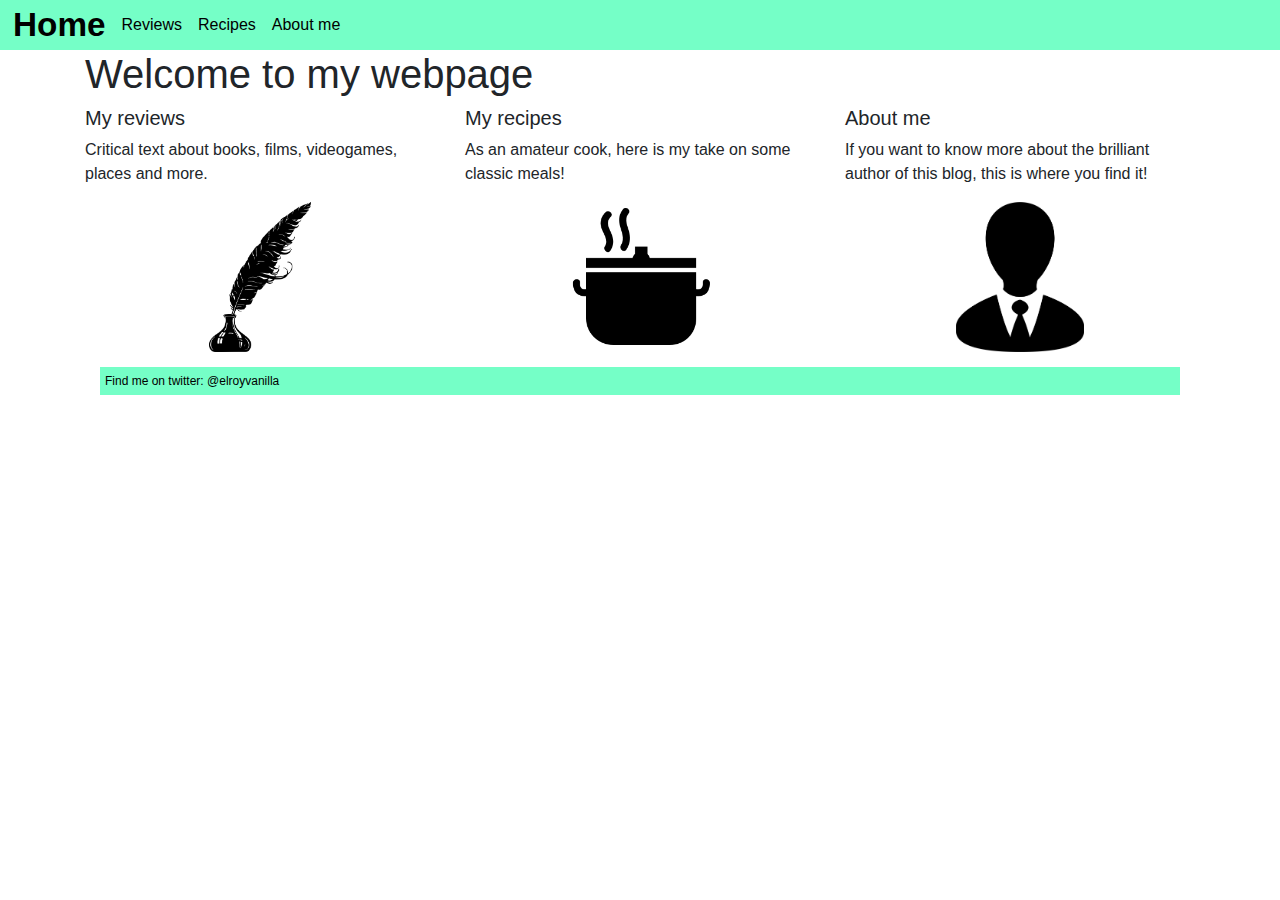
<file: index.html>
<!doctype html>
<html lang="en">
  <head>
    <!-- Required meta tags -->
    <meta charset="utf-8">
    <meta name="viewport" content="width=device-width, initial-scale=1, shrink-to-fit=no">

    <!-- Bootstrap CSS -->
    <link rel="stylesheet" href="bootstrap.min.css">
    <!-- My bespoke CSS -->
    <link rel="stylesheet" href="custom-stylesheet.css">
    </style>
    <title>Elroy Vanillas's Home</title>
  </head>
  <body>
    <nav class="navbar navbar-expand-lg">
        <div class="navbar-nav">
          <a class="nav-item nav-link active" href="index.html">Home</a>
          <a class="nav-item nav-link" href="reviews.html">Reviews</a>
          <a class="nav-item nav-link" href="recipes.html">Recipes</a>
          <a class="nav-item nav-link" href="aboutme.html">About me</a>
        </div>
    </nav>
    <div class="container">
      <div class="row">
        <div class="col">
          <h1>Welcome to my webpage</h1>
        </div>
      </div>
      <div class="row">
        <div class="col">
          <h5>My reviews</h5>
          <p>Critical text about books, films, videogames, places and more.</p>
          <a href="reviews.html">
            <img src="assets/quillclipart.png" alt="" height="150px" class="mx-auto d-block">
          </a>
        </div>

        <div class="col">
          <h5>My recipes</h5>
          <p>As an amateur cook, here is my take on some classic meals!</p>
          <a href="recipes.html">
            <img src="assets/foodclipart.png" alt="" height="150px" class="mx-auto d-block">
          </a>
        </div>

        <div class="col">
          <h5>About me</h5>
          <p>If you want to know more about the brilliant author of this blog, this is where you find it!</p>
          <a href="aboutme.html">
            <img src="assets/manface.png" alt="" height="150px" class="mx-auto d-block">
          </a>
        </div>

      </div>

      <div class="footer">
          <div class="row">
            <div class="col-12">
              Find me on twitter: @elroyvanilla
            </div>
          </div>

       </div>
     </div>



    <!-- Optional JavaScript -->
    <!-- jQuery first, then Popper.js, then Bootstrap JS -->
    <script src="scripts/jquery-3.4.1.slim.min.js"></script>
    <script src="scripts/popper.min.js"></script>
    <script src="scripts/bootstrap.min.js"></script>
  </body>
</html>
</file>
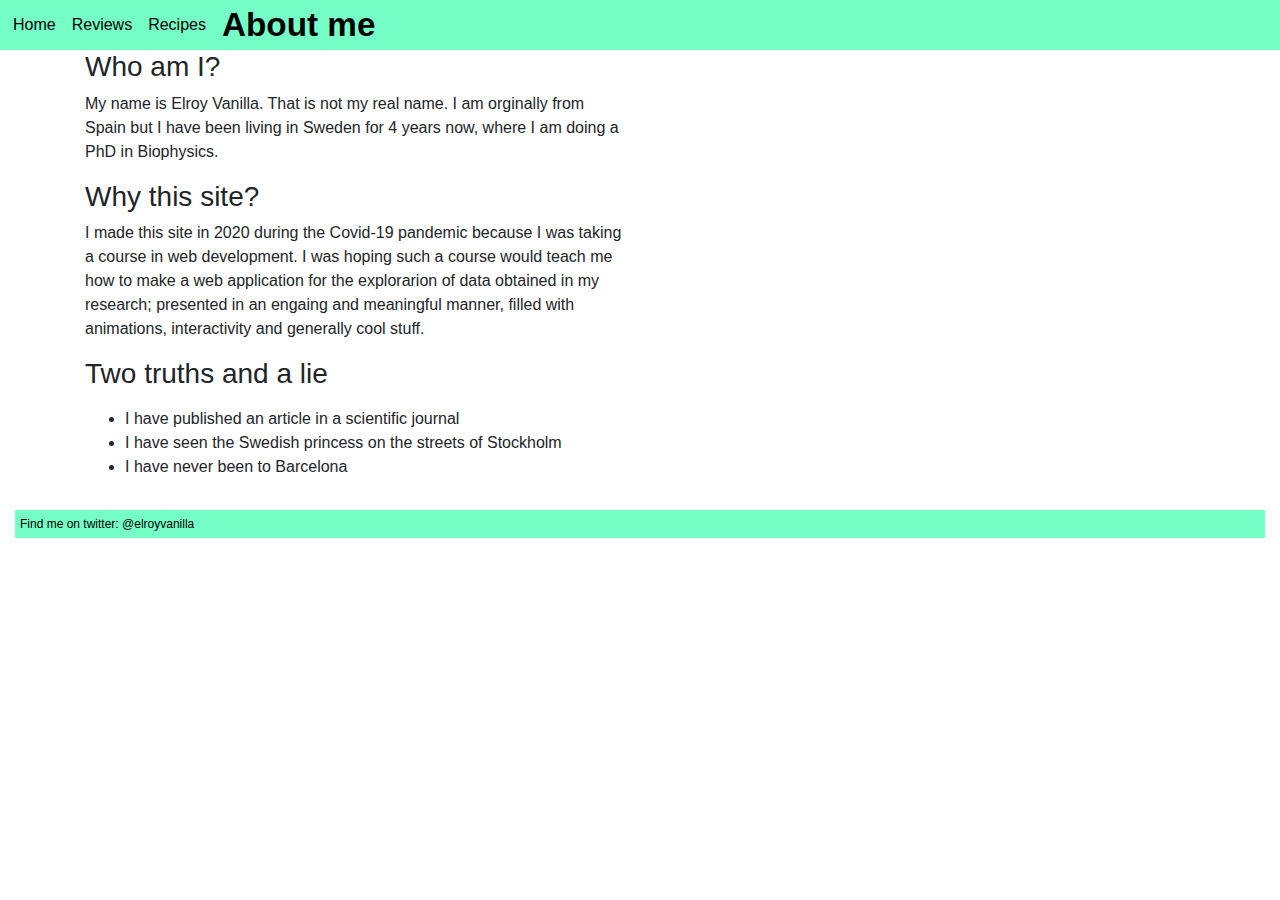
<file: aboutme.html>
<!doctype html>
<html lang="en">
  <head>
    <!-- Required meta tags -->
    <meta charset="utf-8">
    <meta name="viewport" content="width=device-width, initial-scale=1, shrink-to-fit=no">

    <!-- Bootstrap CSS -->
    <link rel="stylesheet" href="bootstrap.min.css">
    <!-- My bespoke CSS -->
    <link rel="stylesheet" href="custom-stylesheet.css">
    </style>
    <title>Elroy Vanilla, About me</title>
  </head>
    <body>
      <nav class="navbar navbar-expand-lg">
          <div class="navbar-nav">
            <a class="nav-item nav-link" href="index.html">Home</a>
            <a class="nav-item nav-link" href="reviews.html">Reviews</a>
            <a class="nav-item nav-link" href="recipes.html">Recipes</a>
            <a class="nav-item nav-link active" href="aboutme.html">About me</a>
          </div>
      </nav>
      <div class="container">
        <div class="row">
          <div class="col-6">
            <article class="main">
              <h3>Who am I?</h3>
              <p>
                My name is Elroy Vanilla. That is not my real name.
                I am orginally from Spain but I have been living in Sweden for 4 years now,
                where I am doing a PhD in Biophysics.
              </p>
              <h3>Why this site?</h3>
              <p>
                I made this site in 2020 during the Covid-19 pandemic because I was taking a
                course in web development. I was hoping such a course would teach me how
                to make a web application for the explorarion of data obtained in my research;
                presented in an engaing and meaningful manner,
                filled with animations, interactivity and generally cool stuff.
              </p>
              <h3>Two truths and a lie</h3>
              <p>
                <ul>
                  <li>I have published an article in a scientific journal</li>
                  <li>I have seen the Swedish princess on the streets of Stockholm</li>
                  <li>I have never been to Barcelona</li>
                </ul>
              </p>
            </article>
          </div>

        </div>
      </div>
      <div class="footer">
          <div class="row">
            <div class="col-12">
              Find me on twitter: @elroyvanilla
            </div>
          </div>

       </div>


    </body>
</html>
</file>
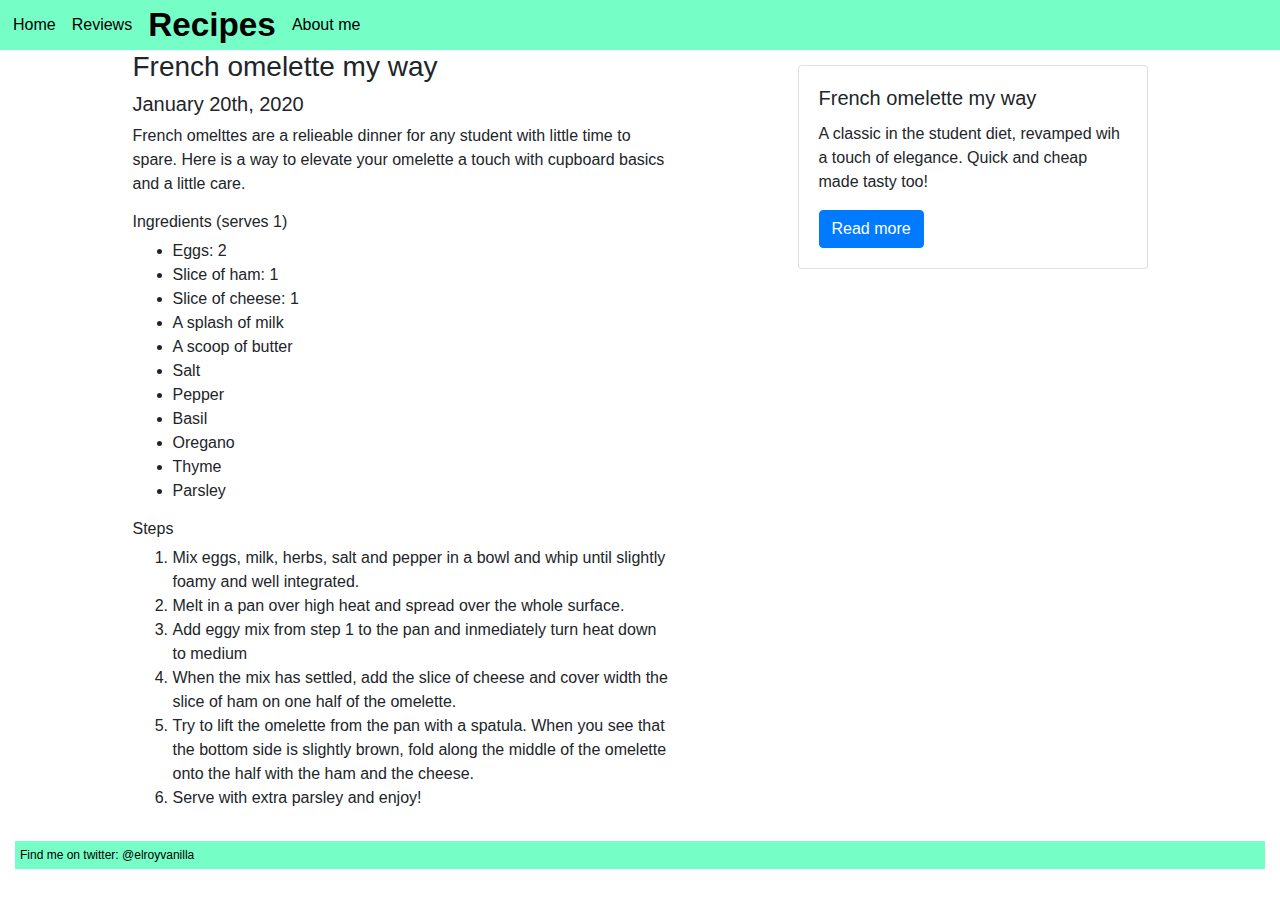
<file: recipes.html>
<!doctype html>
<html lang="en">
  <head>
    <!-- Required meta tags -->
    <meta charset="utf-8">
    <meta name="viewport" content="width=device-width, initial-scale=1, shrink-to-fit=no">

    <!-- Bootstrap CSS -->
    <link rel="stylesheet" href="bootstrap.min.css">
    <!-- My bespoke CSS -->
    <link rel="stylesheet" href="custom-stylesheet.css">
    </style>
    <title>Elroy Vanilla, Recipes</title>
  </head>
    <body>
      <nav class="navbar navbar-expand-lg">
          <div class="navbar-nav">
            <a class="nav-item nav-link" href="index.html">Home</a>
            <a class="nav-item nav-link" href="reviews.html">Reviews</a>
            <a class="nav-item nav-link active" href="recipes.html">Recipes</a>
            <a class="nav-item nav-link" href="aboutme.html">About me</a>
          </div>
      </nav>
      <div class="container">
        <div class="row justify-content-around">
          <!-- This is the column with the reviews -->
          <div class="col-md-6">
            <article class="" id="FOMW-recipe">
              <h3>French omelette my way</h3>
              <h5>January 20th, 2020</h6>
                <p>
                  French omelttes are a relieable dinner for any student with little
                  time to spare. Here is a way to elevate your omelette a touch
                  with cupboard basics and a little care.
                </p>
                <h6>Ingredients (serves 1)</h6>
                <ul>
                  <li>Eggs: 2</li>
                  <li>Slice of ham: 1</li>
                  <li>Slice of cheese: 1</li>
                  <li>A splash of milk</li>
                  <li>A scoop of butter</li>
                  <li>Salt</li>
                  <li>Pepper</li>
                  <li>Basil</li>
                  <li>Oregano</li>
                  <li>Thyme</li>
                  <li>Parsley</li>
                </ul>
              <h6>Steps</h6>
              <ol>
                <li>
                  Mix eggs, milk, herbs, salt and pepper in a bowl and whip until
                  slightly foamy and well integrated.
                </li>
                <li>
                  Melt in a pan over high heat and spread over the whole surface.
                </li>
                <li>
                  Add eggy mix from step 1 to the pan and inmediately turn heat down
                  to medium
                </li>
                <li>
                  When the mix has settled, add the slice of cheese and cover width
                  the slice of ham on one half of the omelette.
                </li>
                <li>
                  Try to lift the omelette from the pan with a spatula. When you see
                  that the bottom side is slightly brown, fold along the middle of the
                  omelette onto the half with the ham and the cheese.
                </li>
                <li>
                  Serve with extra parsley and enjoy!
                </li>
              </ol>

            </article>
          </div>
          <!-- This is the column with the cards -->
          <div class="col-sm-4">
            <div class="card mb-3">
              <div class="card-body">
                <h5 class="card-title">French omelette my way</h5>
                <p class="card-text">
                  A classic in the student diet, revamped wih a touch of elegance.
                  Quick and cheap made tasty too!
                </p>
                <a href="#FOMW-recipe" class="btn btn-primary">Read more</a>
              </div>
            </div>
          </div>
        </div>
      </div>


      <div class="footer">
          <div class="row">
            <div class="col-12">
              Find me on twitter: @elroyvanilla
            </div>
          </div>

       </div>


    </body>
</html>
</file>
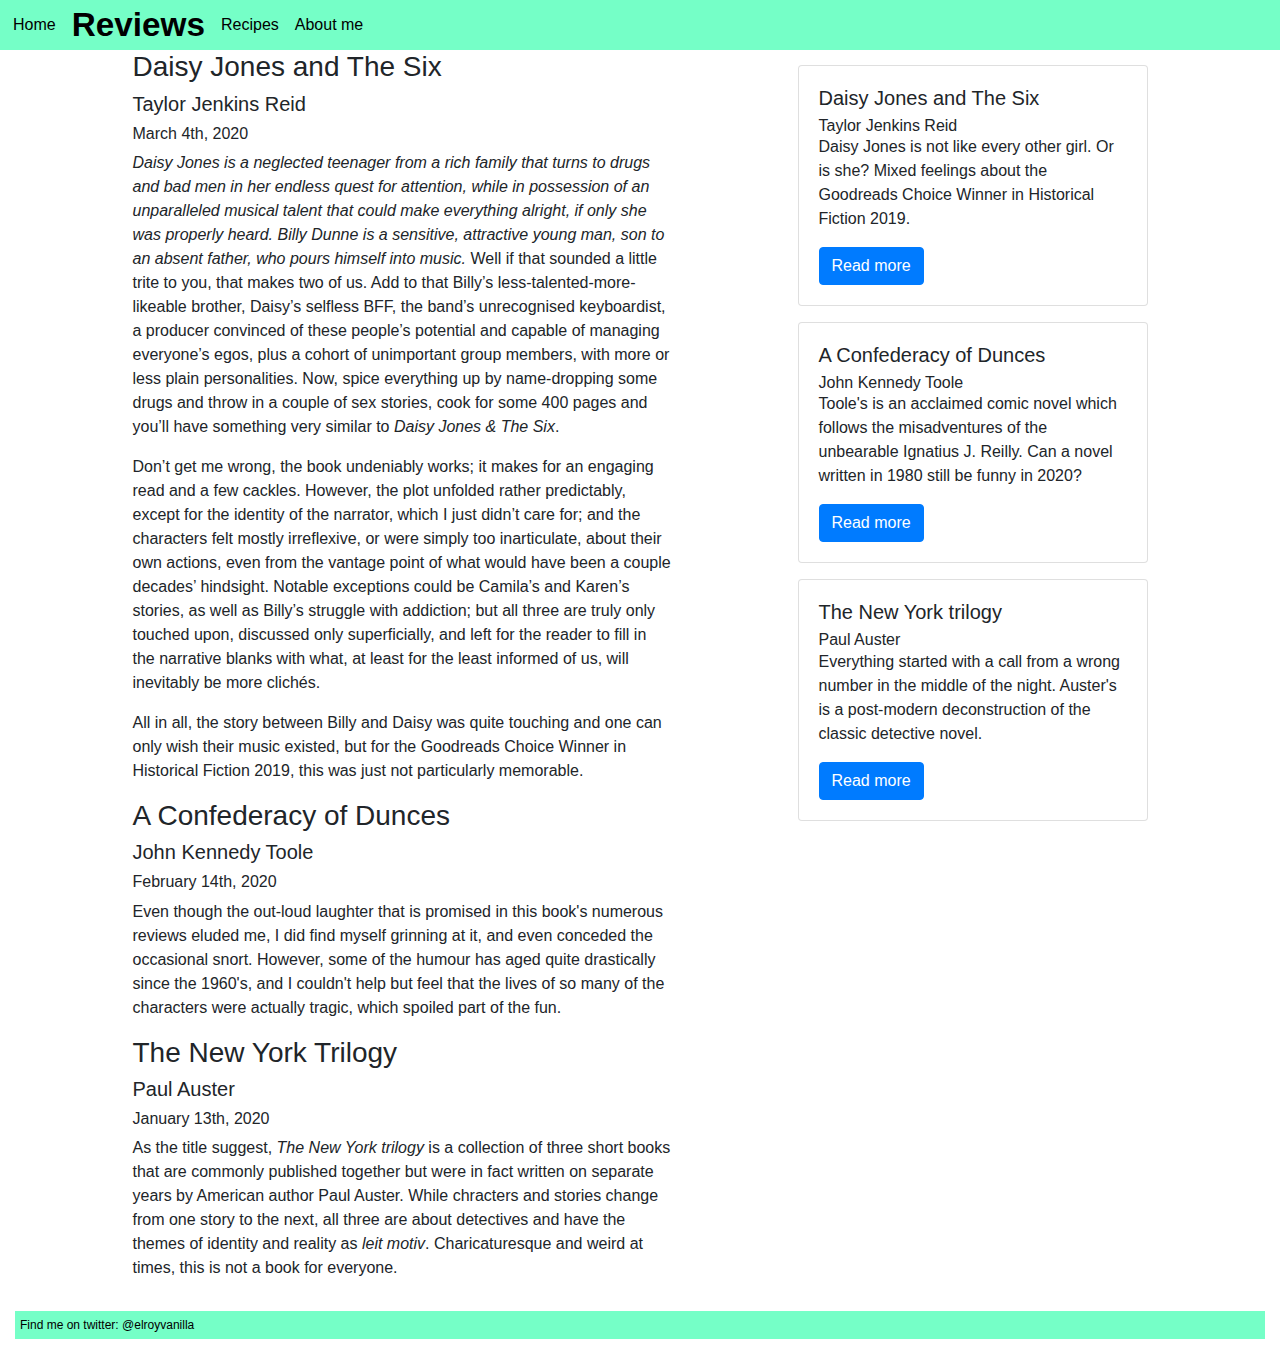
<file: reviews.html>
<!doctype html>
<html lang="en">
  <head>
    <!-- Required meta tags -->
    <meta charset="utf-8">
    <meta name="viewport" content="width=device-width, initial-scale=1, shrink-to-fit=no">

    <!-- Bootstrap CSS -->
    <link rel="stylesheet" href="bootstrap.min.css">
    <!-- My bespoke CSS -->
    <link rel="stylesheet" href="custom-stylesheet.css">
    </style>
    <title>Elroy Vanilla, Book reviews</title>
  </head>
    <body>
      <nav class="navbar navbar-expand-lg">
          <div class="navbar-nav">
            <a class="nav-item nav-link" href="index.html">Home</a>
            <a class="nav-item nav-link active" href="reviews.html">Reviews</a>
            <a class="nav-item nav-link" href="recipes.html">Recipes</a>
            <a class="nav-item nav-link" href="aboutme.html">About me</a>
          </div>
      </nav>
      <div class="container">
        <div class="row justify-content-around">
          <!-- This is the column with the reviews -->
          <div class="col-md-6">
            <article class="" id="DJATS-review">
              <h3>Daisy Jones and The Six</h3>
              <h5>Taylor Jenkins Reid</h5>
              <h6>March 4th, 2020</h4>
                <p>
                  <i>Daisy Jones is a neglected teenager from a rich family that turns to
                    drugs and bad men in her endless quest for attention, while in possession
                    of an unparalleled musical talent that could make everything alright,
                    if only she was properly heard. Billy Dunne is a sensitive, attractive young man,
                    son to an absent father, who pours himself into music.</i>
                    Well if that sounded a little trite to you, that makes two of us.
                    Add to that Billy’s less-talented-more-likeable brother, Daisy’s selfless BFF,
                    the band’s unrecognised keyboardist, a producer convinced of these people’s potential
                    and capable of managing everyone’s egos, plus a cohort of unimportant group members,
                    with more or less plain personalities. Now, spice everything up by name-dropping
                    some drugs and throw in a couple of sex stories, cook for some 400 pages
                    and you’ll have something very similar to <i>Daisy Jones & The Six</i>.
                </p>
                <p>
                  Don’t get me wrong, the book undeniably works; it makes for an engaging
                  read and a few cackles. However, the plot unfolded rather predictably,
                  except for the identity of the narrator, which I just didn’t care for;
                  and the characters felt mostly irreflexive, or were simply too
                  inarticulate, about their own actions, even from the vantage point of
                  what would have been a couple decades’ hindsight. Notable exceptions
                  could be Camila’s and Karen’s stories, as well as Billy’s struggle
                  with addiction; but all three are truly only touched upon, discussed
                  only superficially, and left for the reader to fill in the narrative
                  blanks with what, at least for the least informed of us, will
                  inevitably be more clichés.
                </p>
                <p>
                  All in all, the story between Billy and Daisy was quite touching and
                  one can only wish their music existed, but for the Goodreads
                  Choice Winner in Historical Fiction 2019, this was just not
                  particularly memorable.
                </p>
            </article>
            <article class="" id="ACOD-review">
              <h3>A Confederacy of Dunces</h3>
              <h5>John Kennedy Toole</h5>
              <h6>February 14th, 2020</h4>
              <p>
                Even though the out-loud laughter that is promised in this book's
                numerous reviews eluded me, I did find myself grinning at it, and
                even conceded the occasional snort. However, some of the humour
                has aged quite drastically since the 1960's, and I couldn't help
                but feel that the lives of so many of the characters were actually
                tragic, which spoiled part of the fun.
              </p>
            </article>
            <article class="" id="TNYT-review">
              <h3>The New York Trilogy</h3>
              <h5>Paul Auster</h5>
              <h6>January 13th, 2020</h6>
              <p>
                As the title suggest, <i>The New York trilogy</i> is a collection
                of three short books that are commonly published together but were
                in fact written on separate years by American author Paul Auster.
                While chracters and stories change from one story to the next, all
                three are about detectives and have the themes of identity and reality
                as <i>leit motiv</i>. Charicaturesque and weird at times, this is
                not a book for everyone.
              </p>

            </article>
          </div>
          <!-- This is the column with the cards -->
          <div class="col-sm-4">
            <div class="card mb-3">
              <div class="card-body">
                <h5 class="card-title">Daisy Jones and The Six</h5>
                <h6 class="card-subtitle">Taylor Jenkins Reid</h6>
                <p class="card-text">
                  Daisy Jones is not like every other girl.
                  Or is she? Mixed feelings about the Goodreads Choice Winner in
                  Historical Fiction 2019.
                </p>
                <a href="#DJATS-review" class="btn btn-primary">Read more</a>
              </div>
            </div>
            <div class="card mb-3">
              <div class="card-body">
                <h5 class="card-title">A Confederacy of Dunces</h5>
                <h6 class="card-subtitle">John Kennedy Toole</h6>
                <p class="card-text">
                  Toole's is an acclaimed comic novel which follows the misadventures
                  of the unbearable Ignatius J. Reilly. Can a novel written in 1980
                  still be funny in 2020?
                </p>
                <a href="#ACOD-review" class="btn btn-primary">Read more</a>
              </div>
            </div>
            <div class="card mb-3">
              <div class="card-body">
                <h5 class="card-title">The New York trilogy</h5>
                <h6 class="card-subtitle">Paul Auster</h6>
                <p class="card-text">
                  Everything started with a call from a wrong number in the
                  middle of the night. Auster's is a post-modern deconstruction
                  of the classic detective novel.
                </p>
                <a href="#TNYT-review" class="btn btn-primary">Read more</a>
              </div>
            </div>


          </div>
        </div>
      </div>


      <div class="footer">
          <div class="row">
            <div class="col-12">
              Find me on twitter: @elroyvanilla
            </div>
          </div>

       </div>


    </body>
</html>
</file>
<file: custom-stylesheet.css>
.navbar, .footer {
  background-color: #75FFC7;
  default-color: black;
  color: black;
  padding: 5px;
}

.footer {
  font-size: 12px;
  margin: 15px;
}

.navbar :hover {
  color: gray;
}
.navbar .active {
  font-weight: bold;
  color: black;
  font-size-adjust: 1.1;
}
.navbar a {
  color: black;
}

.card {
  margin-top: 15px;
  margin-bottom: 15px;
}

@media screen and (max-width: 600px) {
  .card {
    visibility: hidden;
  }

  article {
    width: 100%;
  }
}

/*# sourceMappingURL=custom-stylesheet.css.map */
</file>
